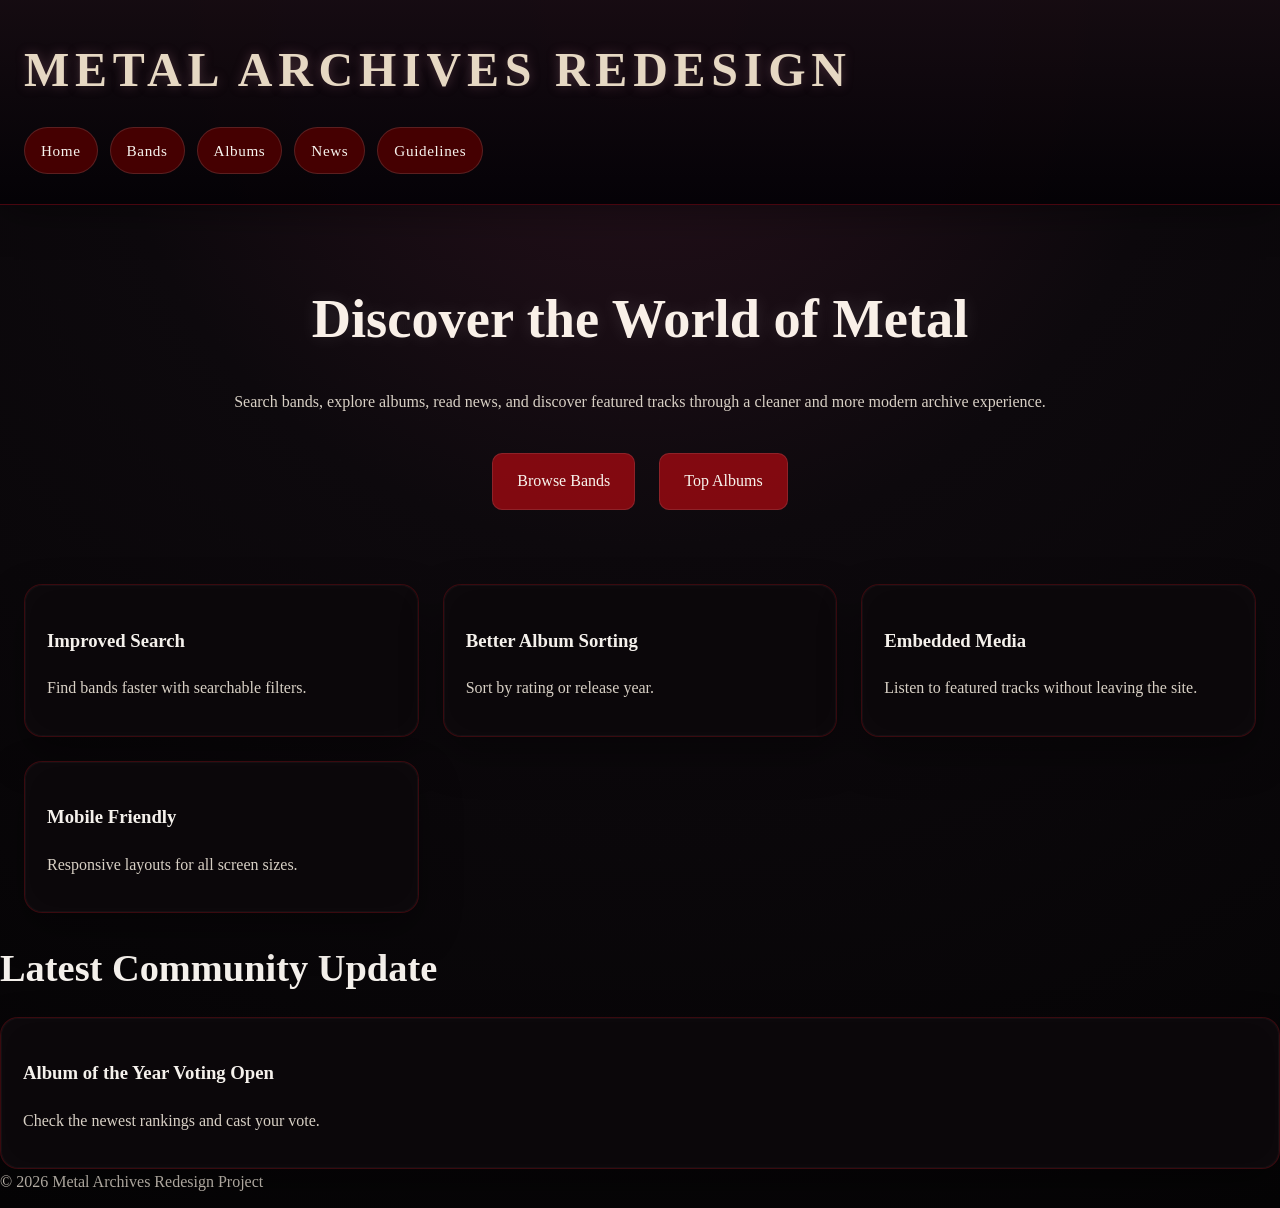
<file: index.html>
<!DOCTYPE html>
<html lang="en">
<head>
    <meta charset="UTF-8">
    <meta name="viewport" content="width=device-width, initial-scale=1.0">
    <title>Metal Archives Redesign</title>
    <link rel="stylesheet" href="css/style.css">
</head>
<body>

<header>
    <h1>Metal Archives Redesign</h1>

    <nav>
        <a href="index.html">Home</a>
        <a href="bands.html">Bands</a>
        <a href="albums.html">Albums</a>
        <a href="news.html">News</a>
        <a href="about.html">Guidelines</a>
    </nav>
</header>

<section class="hero">
    <h2>Discover the World of Metal</h2>
    <p>
        Search bands, explore albums, read news, and discover featured tracks
        through a cleaner and more modern archive experience.
    </p>

    <div class="home-buttons">
        <a href="bands.html" class="btn">Browse Bands</a>
        <a href="albums.html" class="btn">Top Albums</a>
    </div>
</section>

<section class="features">

    <div class="feature-card">
        <h3>Improved Search</h3>
        <p>Find bands faster with searchable filters.</p>
    </div>

    <div class="feature-card">
        <h3>Better Album Sorting</h3>
        <p>Sort by rating or release year.</p>
    </div>

    <div class="feature-card">
        <h3>Embedded Media</h3>
        <p>Listen to featured tracks without leaving the site.</p>
    </div>

    <div class="feature-card">
        <h3>Mobile Friendly</h3>
        <p>Responsive layouts for all screen sizes.</p>
    </div>

</section>

<section class="quick-news">
    <h2>Latest Community Update</h2>

    <div class="news-card">
        <h3>Album of the Year Voting Open</h3>
        <p>Check the newest rankings and cast your vote.</p>
    </div>
</section>

<footer>
    <p>© 2026 Metal Archives Redesign Project</p>
</footer>

</body>
</html>
</file>
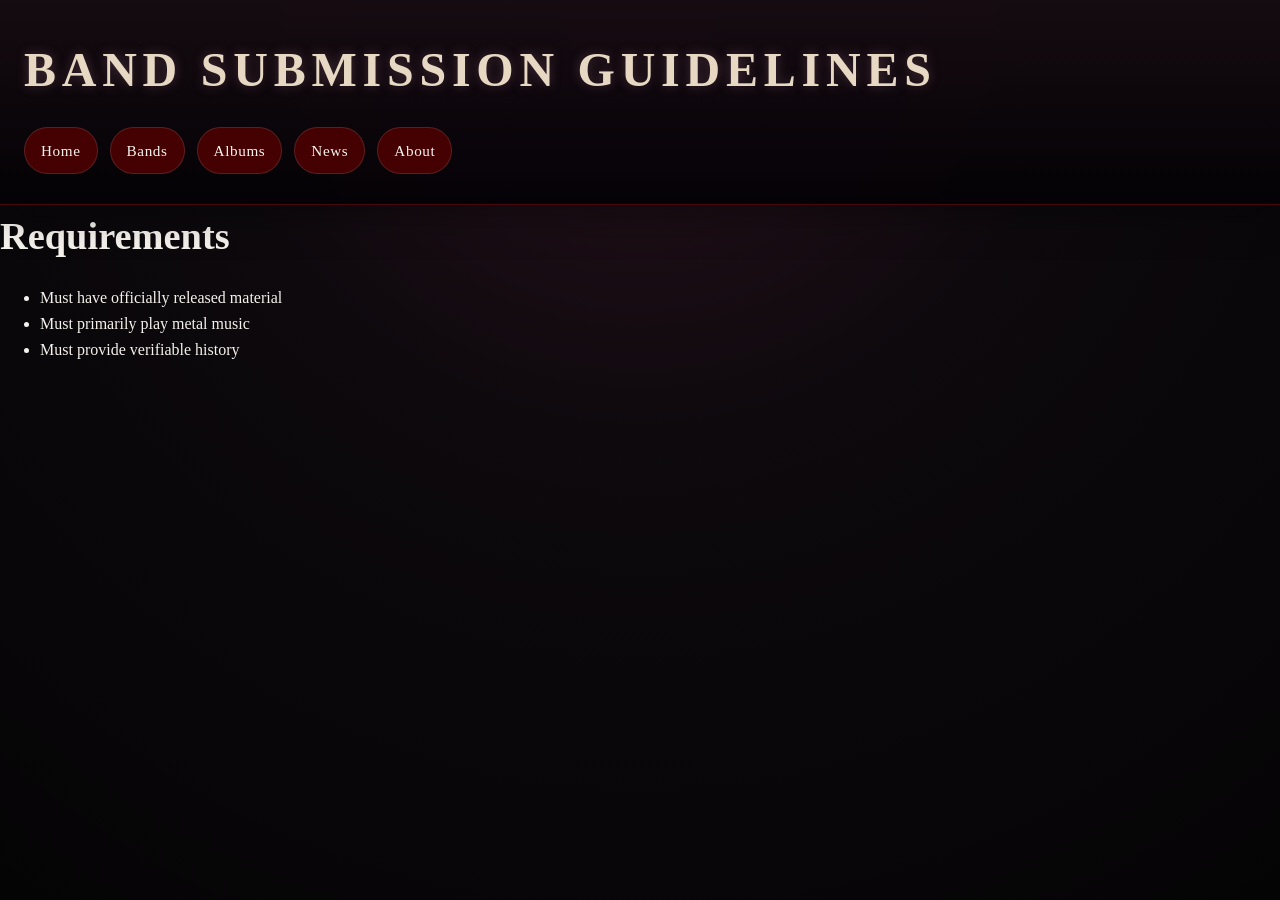
<file: about.html>
<!DOCTYPE html>
<html lang="en">
<head>
    <meta charset="UTF-8">
    <title>Submission Criteria</title>
    <link rel="stylesheet" href="css/style.css">
</head>
<body>

<header>
    <h1>Band Submission Guidelines</h1>
    <nav>
    <a href="index.html">Home</a>
    <a href="bands.html">Bands</a>
    <a href="albums.html">Albums</a>
    <a href="news.html">News</a>
    <a href="about.html">About</a>
</nav>
</header>

<section class="criteria">
    <h2>Requirements</h2>
    <ul>
        <li>Must have officially released material</li>
        <li>Must primarily play metal music</li>
        <li>Must provide verifiable history</li>
    </ul>
</section>

</body>
</html>
</file>
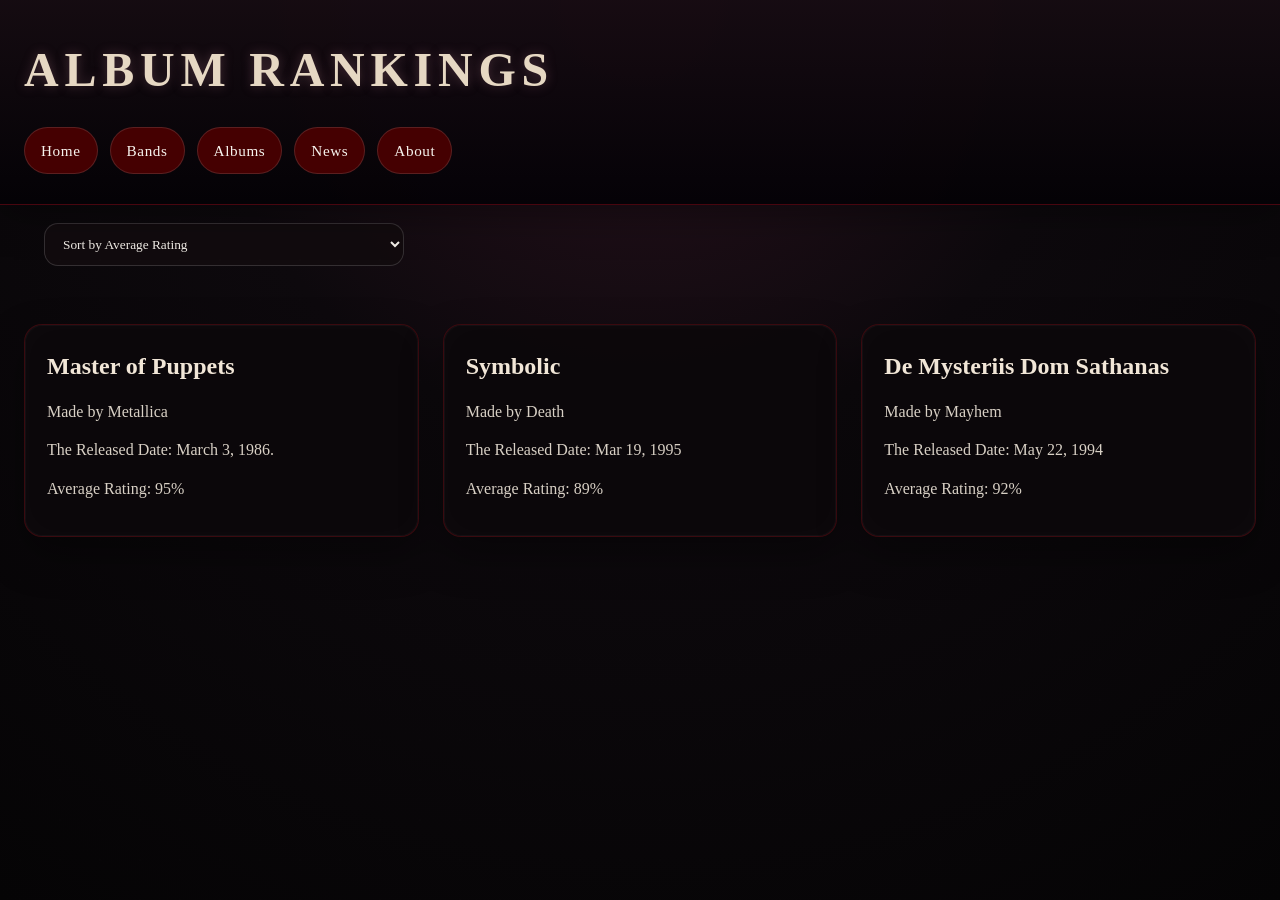
<file: albums.html>
<!DOCTYPE html>
<html lang="en">
<head>
    <meta charset="UTF-8">
    <title>Albums</title>
    <link rel="stylesheet" href="css/style.css">
</head>
<body>

<header>
    <h1>Album Rankings</h1>
    <nav>
    <a href="index.html">Home</a>
    <a href="bands.html">Bands</a>
    <a href="albums.html">Albums</a>
    <a href="news.html">News</a>
    <a href="about.html">About</a>
</nav>
</header>

<section class="sorting">
    <select id="sortSelect">
        <option value="rating">Sort by Average Rating</option>
        <option value="year-oldest">Year (oldest to youngest)</option>
        <option value="year-youngest">Year (youngest to oldest)</option>
    </select>
</section>

<section id="albumList">
    <div class="album-card" data-rating="95" data-year="1986">
        <h2>Master of Puppets</h2>
        <p>Made by Metallica</p>
        <p>The Released Date: March 3, 1986.</p>
        <p>Average Rating: 95%</p>
    </div>

    <div class="album-card" data-rating="89" data-year="1995">
        <h2>Symbolic</h2>
        <p>Made by Death</p>
        <p>The Released Date: Mar 19, 1995</p>
        <p>Average Rating: 89%</p>
    </div>

    <div class="album-card" data-rating="92" data-year="1994">
        <h2>De Mysteriis Dom Sathanas</h2>
        <p>Made by Mayhem</p>
        <p>The Released Date: May 22, 1994</p>
        <p>Average Rating: 92%</p>
    </div>
</section>

<script src="js/main.js"></script>
</body>
</html>
</file>
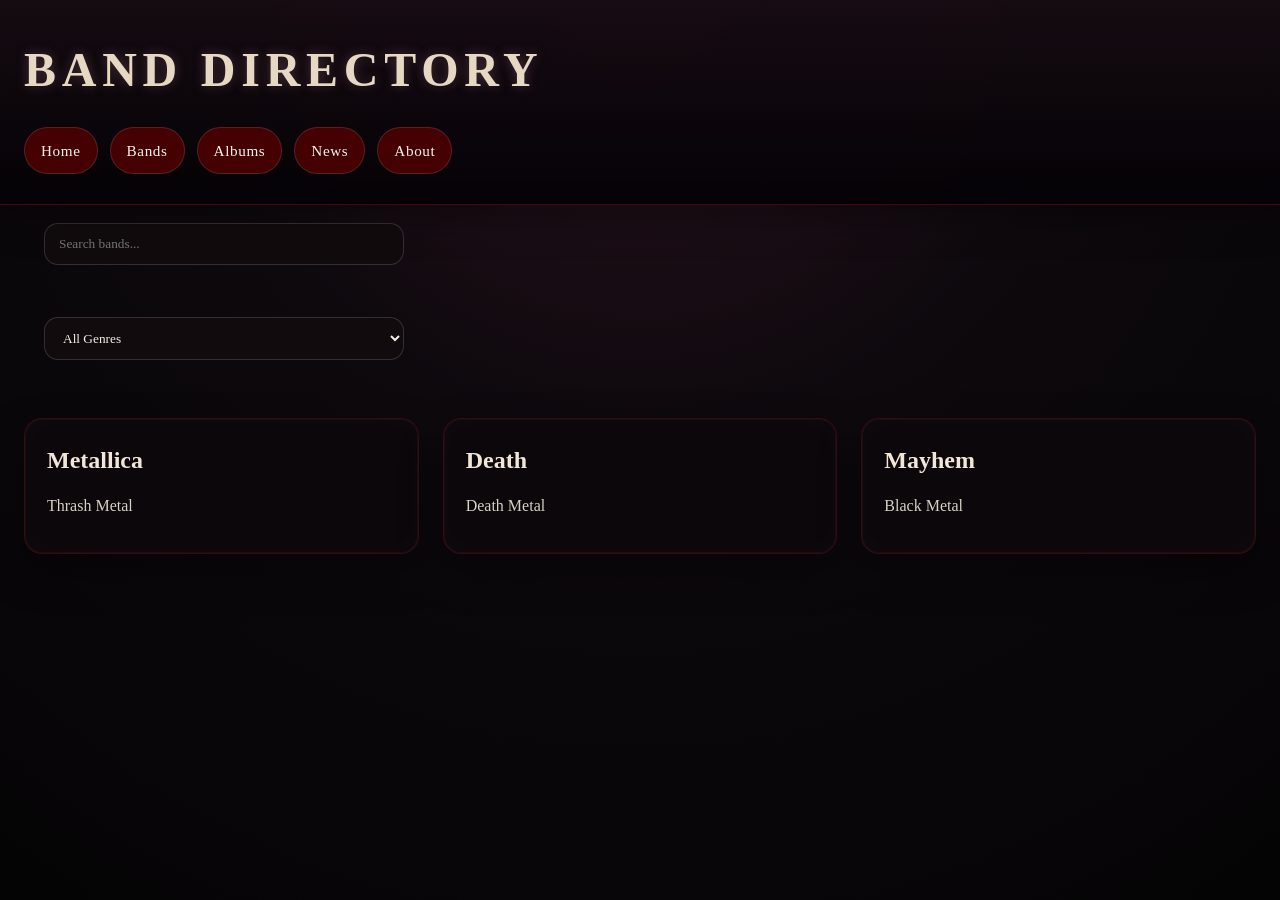
<file: bands.html>
<!DOCTYPE html>
<html lang="en">
<head>
    <meta charset="UTF-8">
    <meta name="viewport" content="width=device-width, initial-scale=1.0">
    <title>Band Directory</title>
    <link rel="stylesheet" href="css/style.css">
</head>
<body>

<header>
    <h1>Band Directory</h1>
    <nav>
    <a href="index.html">Home</a>
    <a href="bands.html">Bands</a>
    <a href="albums.html">Albums</a>
    <a href="news.html">News</a>
    <a href="about.html">About</a>
</nav>
</header>

<section class="search-section">
    <input type="text" id="searchInput" placeholder="Search bands...">
</section>

<section class="filters">
    <select id="genreFilter">
        <option value="all">All Genres</option>
        <option value="Thrash">Thrash</option>
        <option value="Death">Death</option>
        <option value="Black">Black</option>
    </select>
</section>

<section class="band-grid" id="bandGrid">
    <div class="band-card" data-genre="Thrash">
        <h2>Metallica</h2>
        <p>Thrash Metal</p>
    </div>

    <div class="band-card" data-genre="Death">
        <h2>Death</h2>
        <p>Death Metal</p>
    </div>

    <div class="band-card" data-genre="Black">
        <h2>Mayhem</h2>
        <p>Black Metal</p>
    </div>
</section>

<script src="js/main.js"></script>
</body>
</html>
</file>
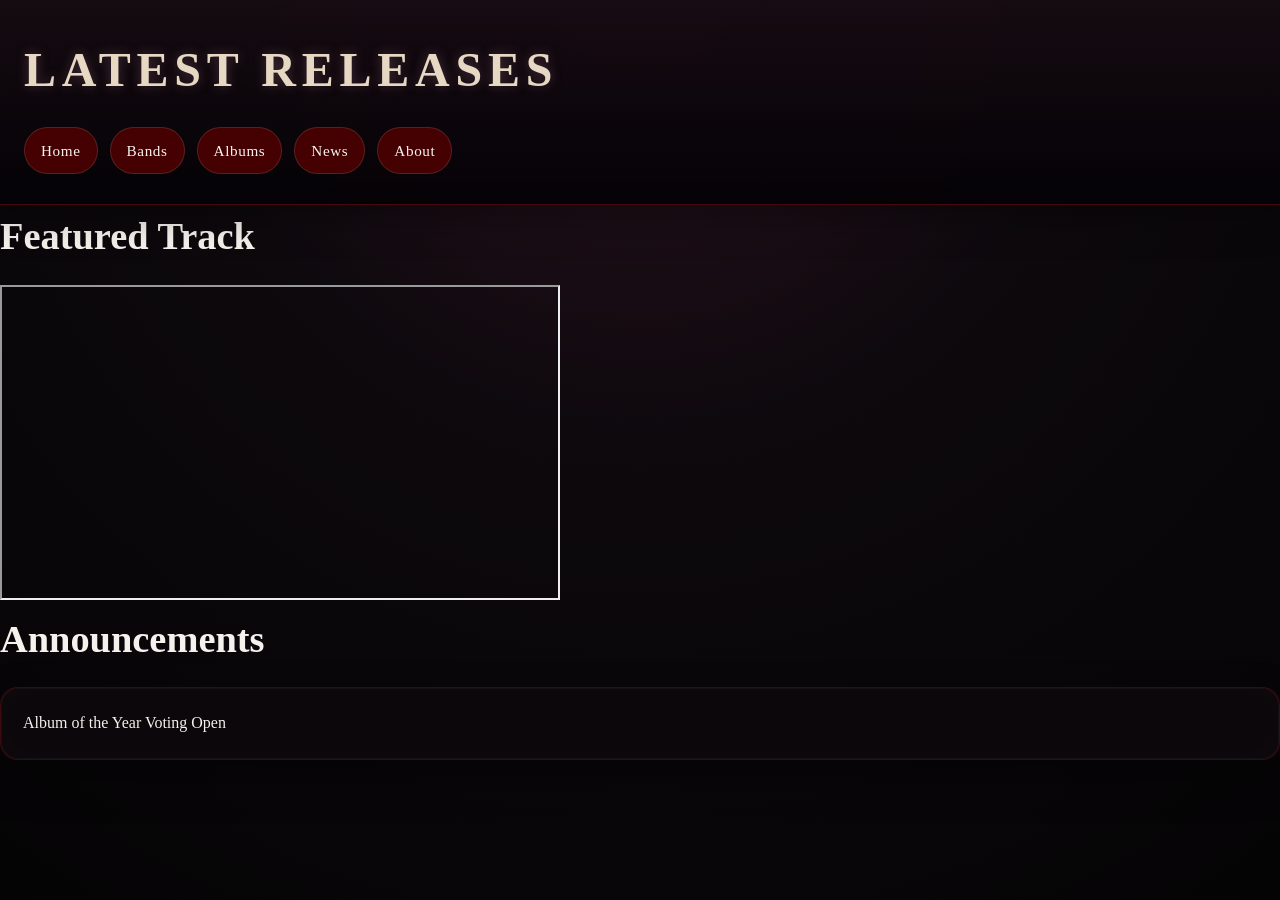
<file: news.html>
<!DOCTYPE html>
<html lang="en">
<head>
    <meta charset="UTF-8">
    <title>News</title>
    <link rel="stylesheet" href="css/style.css">
</head>
<body>

<header>
    <h1>Latest Releases</h1>
    <nav>
    <a href="index.html">Home</a>
    <a href="bands.html">Bands</a>
    <a href="albums.html">Albums</a>
    <a href="news.html">News</a>
    <a href="about.html">About</a>
</nav>
</header>

<section class="media-section">
    <h2>Featured Track</h2>

    <iframe width="560" height="315"
        src="https://www.youtube.com/embed/CD-E-LDc384"
        title="YouTube video player"
        allowfullscreen>
    </iframe>
</section>

<section class="announcements">
    <h2>Announcements</h2>
    <div class="news-card">
        Album of the Year Voting Open
    </div>
</section>

</body>
</html>
</file>
<file: css/style.css>
* {
    box-sizing: border-box;
}

body {
    background: radial-gradient(circle at top, #2a121e 0%, #0d090d 40%, #050405 100%);
    color: #f5f1ec;
    font-family: Georgia, 'Times New Roman', serif;
    margin: 0;
    min-height: 100vh;
    line-height: 1.65;
}

body::before {
    content: "";
    position: fixed;
    inset: 0;
    background-image: radial-gradient(circle, rgba(255, 255, 255, 0.04) 1px, transparent 1px);
    background-size: 40px 40px;
    opacity: 0.18;
    pointer-events: none;
}

header {
    padding: 30px 24px;
    background: linear-gradient(180deg, rgba(22, 12, 18, 0.95), rgba(4, 2, 6, 0.95));
    border-bottom: 1px solid #48060f;
    box-shadow: 0 6px 40px rgba(0, 0, 0, 0.4);
    position: relative;
    z-index: 1;
}

header h1 {
    font-family: 'Georgia', serif;
    font-size: clamp(2rem, 4vw, 3rem);
    letter-spacing: 0.12em;
    text-transform: uppercase;
    color: #e6d8c3;
    margin: 0 0 18px;
    text-shadow: 0 0 12px rgba(180, 120, 140, 0.35);
}

nav {
    display: flex;
    gap: 12px;
    flex-wrap: wrap;
}

nav a {
    display: inline-block;
    padding: 10px 16px;
    background: rgba(80, 0, 0, 0.85);
    color: #f7f3ee;
    text-decoration: none;
    border-radius: 999px;
    border: 1px solid rgba(255, 255, 255, 0.12);
    transition: transform 0.25s ease, box-shadow 0.25s ease, background 0.25s ease;
    font-size: 0.95rem;
    letter-spacing: 0.04em;
}

nav a:hover,
nav a:focus-visible {
    background: rgba(193, 25, 34, 0.95);
    box-shadow: 0 0 18px rgba(255, 255, 255, 0.35);
    transform: translateY(-2px);
}

nav a:active {
    background: rgba(146, 10, 22, 0.95);
    box-shadow: 0 0 24px rgba(255, 255, 255, 0.55);
}

h1,
h2 {
    font-family: Georgia, serif;
}

h2 {
    font-size: clamp(1.65rem, 3vw, 2.4rem);
    margin: 0 0 16px;
}

.band-grid,
#albumList,
.features {
    display: grid;
    grid-template-columns: repeat(3, minmax(220px, 1fr));
    gap: 24px;
    padding: 24px;
}

.band-card,
.album-card,
.news-card,
.feature-card {
    background: rgba(12, 8, 11, 0.95);
    padding: 22px;
    border-radius: 18px;
    border: 1px solid rgba(147, 15, 25, 0.35);
    box-shadow: inset 0 0 0 1px rgba(255, 255, 255, 0.03), 0 18px 40px rgba(0, 0, 0, 0.35);
    position: relative;
}

.band-card::before,
.album-card::before,
.news-card::before,
.feature-card::before {
    content: "";
    position: absolute;
    inset: 0;
    border-radius: inherit;
    pointer-events: none;
    box-shadow: inset 0 0 32px rgba(255, 255, 255, 0.02);
}

.band-card h2,
.album-card h2,
.news-card h2,
.feature-card h2 {
    margin-top: 0;
    margin-bottom: 12px;
    font-size: 1.5rem;
    color: #f1e6d7;
}

p {
    margin: 0 0 12px;
    color: #d8d0c5;
}

input,
select {
    padding: 12px 14px;
    width: 100%;
    max-width: 360px;
    margin: 18px 20px;
    background: rgba(18, 12, 15, 0.95);
    color: #f3efe8;
    border: 1px solid rgba(255, 255, 255, 0.15);
    border-radius: 14px;
    transition: border-color 0.25s ease, box-shadow 0.25s ease;
    font-family: Georgia, serif;
}

input:focus,
select:focus {
    outline: none;
    border-color: rgba(190, 60, 70, 0.9);
    box-shadow: 0 0 18px rgba(190, 60, 70, 0.25);
}

.hero {
    text-align: center;
    padding: 70px 20px 40px;
}

.hero h2 {
    font-size: clamp(2rem, 5vw, 3.4rem);
    margin-bottom: 24px;
    color: #f9f0e8;
    text-shadow: 0 0 18px rgba(255, 255, 255, 0.12);
}

.home-buttons {
    margin-top: 28px;
}

.btn {
    display: inline-block;
    padding: 14px 24px;
    background: rgba(138, 10, 18, 0.94);
    color: #f9f5ee;
    text-decoration: none;
    border-radius: 10px;
    margin: 10px;
    transition: transform 0.25s ease, box-shadow 0.25s ease, background 0.25s ease;
    border: 1px solid rgba(255, 255, 255, 0.1);
}

.btn:hover,
.btn:focus-visible {
    background: rgba(222, 35, 56, 0.96);
    box-shadow: 0 0 18px rgba(255, 255, 255, 0.35);
    transform: translateY(-2px);
}

.btn:active {
    background: rgba(175, 20, 35, 0.96);
    box-shadow: 0 0 24px rgba(255, 255, 255, 0.5);
}

.sorting,
.filters,
.search-section {
    padding: 0 24px 16px;
}

@media (max-width: 992px) {
    .band-grid,
    #albumList,
    .features {
        grid-template-columns: repeat(2, minmax(220px, 1fr));
    }
}

@media (max-width: 720px) {
    .band-grid,
    #albumList,
    .features {
        grid-template-columns: 1fr;
    }

    input,
    select {
        width: calc(100% - 40px);
        margin: 18px 20px;
    }

    nav {
        justify-content: center;
    }
}
</file>
